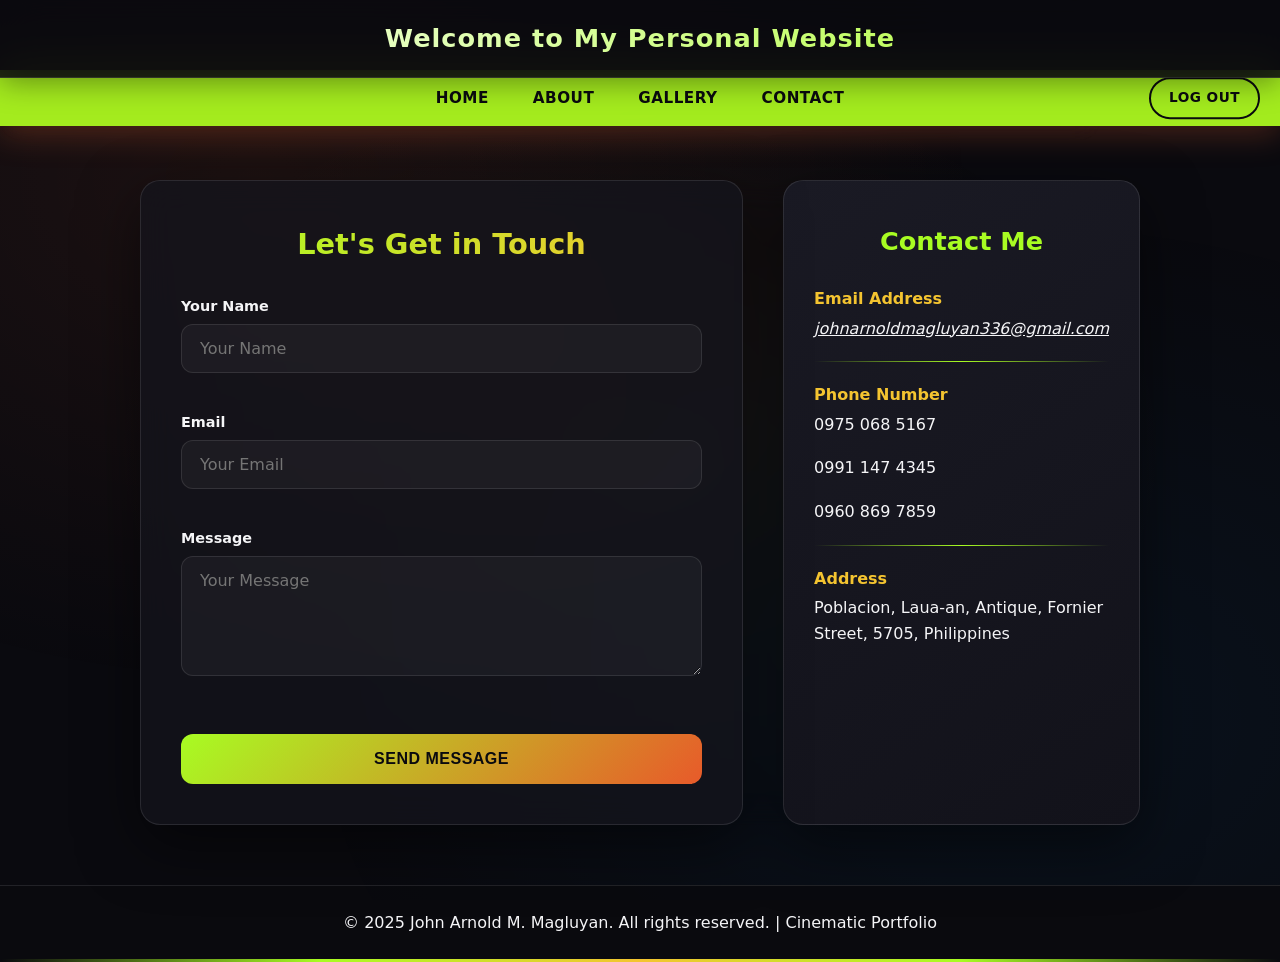
<file: contact.html>
<!DOCTYPE html>
<html lang="en">
<head>
    <meta charset="UTF-8">
    <meta name="viewport" content="width=device-width, initial-scale=1.0">
    <title>Contact | Cinematic Portfolio</title>
    <link rel="stylesheet" href="style.css">
</head>
<body class="contact-background">
    <header>
        <h1>Welcome to My Personal Website</h1>
    </header>

    <nav>
        <ul>
            <li><a href="index.html">HOME</a></li>
            <li class="dropdown">
                <a href="#" class="dropbtn">ABOUT</a>
                <div class="dropdown-content">
                    <a href="skills.html">Skills I'm Developing</a>
                    <a href="goals.html">My Goals as a Student</a>
                    <a href="funfacts.html">Fun Facts About Me</a>
                </div>
            </li>
            <li><a href="gallery.html">GALLERY</a></li>
            <li><a href="contact.html">CONTACT</a></li>
            <a href="javascript:void(0);" class="logout-button" onclick="confirmLogout()">LOG OUT</a>
        </ul>
    </nav>

    <section id="section2"></section>

    <section id="contact">
        <div class="contact-content">
            <form id="contactForm" class="contact-form">
                <h2>Let's Get in Touch</h2>

                <label for="name">Your Name</label>
                <input type="text" id="name" name="name" placeholder="Your Name">
                <span class="error" id="nameError"></span>

                <label for="email">Email</label>
                <input type="email" id="email" name="email" placeholder="Your Email">
                <span class="error" id="emailError"></span>

                <label for="message">Message</label>
                <textarea id="message" name="message" placeholder="Your Message"></textarea>
                <span class="error" id="messageError"></span>

                <button type="submit"><strong>SEND MESSAGE</strong></button>
            </form>

            <div class="contact-details">
                <h3>Contact Me</h3>
                <p><strong>Email Address</strong><i><u>johnarnoldmagluyan336@gmail.com</u></i></p>
                <hr>
                <p><strong>Phone Number</strong>0975 068 5167</p>
                <p>0991 147 4345</p>
                <p>0960 869 7859</p>
                <hr>
                <p><strong>Address</strong>Poblacion, Laua-an, Antique, Fornier Street, 5705, Philippines</p>
            </div>
        </div>
    </section>

    <footer>
        <p>&copy; 2025 John Arnold M. Magluyan. All rights reserved. | Cinematic Portfolio</p>
    </footer>
    <div class="footer-divider"></div>

    <script>
        const form = document.getElementById('contactForm');
        const nameInput = document.getElementById('name');
        const emailInput = document.getElementById('email');
        const messageInput = document.getElementById('message');

        form.addEventListener('submit', function(event) {
            event.preventDefault();
            let isValid = true;

            document.querySelectorAll('.error').forEach(el => el.textContent = '');

            if (nameInput.value.trim() === '') {
                document.getElementById('nameError').textContent = 'Name is required';
                isValid = false;
            }

            if (emailInput.value.trim() === '') {
                document.getElementById('emailError').textContent = 'Email is required';
                isValid = false;
            } else if (!validateEmail(emailInput.value)) {
                document.getElementById('emailError').textContent = 'Please enter a valid email';
                isValid = false;
            }

            if (messageInput.value.trim() === '') {
                document.getElementById('messageError').textContent = 'Message is required';
                isValid = false;
            }

            if (isValid) {
                alert('Your message has been sent successfully!');
                form.reset();
            }
        });

        function validateEmail(email) {
            const re = /^[^\s@]+@[^\s@]+\.[^\s@]+$/;
            return re.test(String(email).toLowerCase());
        }

        function confirmLogout() {
            if (confirm("Are you sure you want to log out?")) {
                localStorage.removeItem('isLoggedIn');
                window.location.href = 'login.html';
            }
        }
    </script>
</body>
</html>
</file>
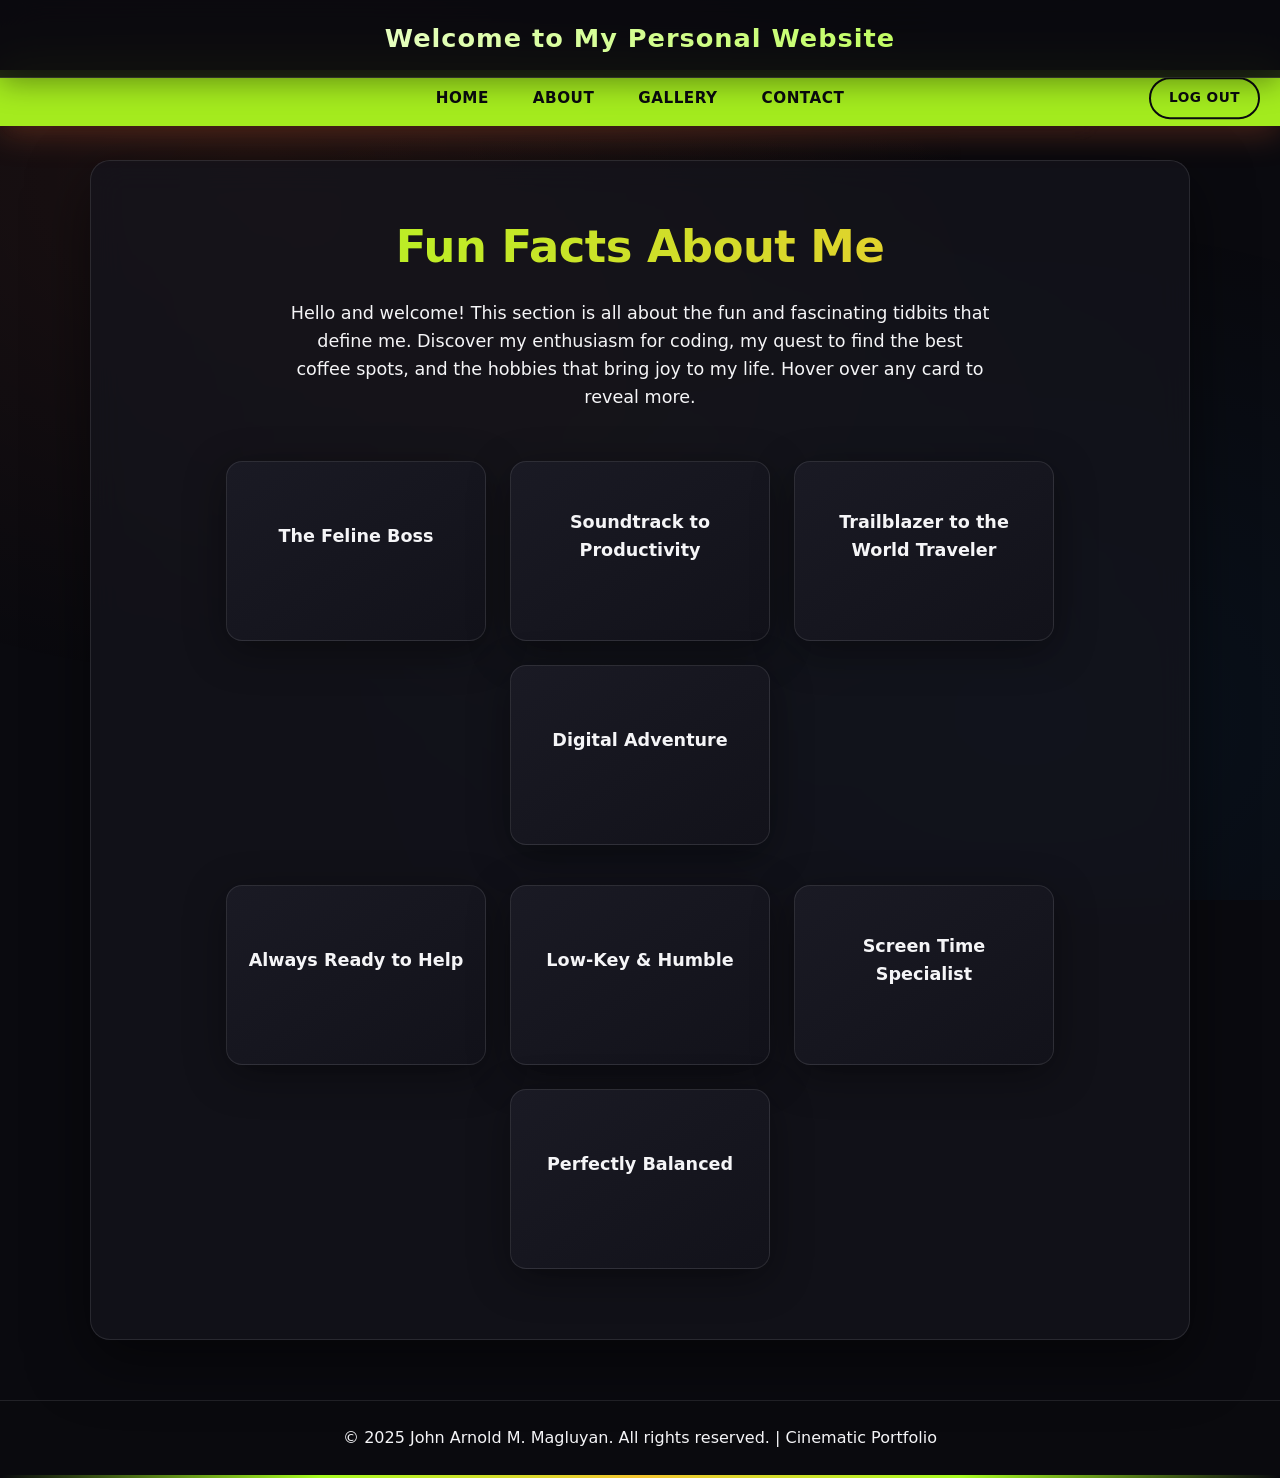
<file: funfacts.html>
<!DOCTYPE html>
<html lang="en">
<head>
    <meta charset="UTF-8">
    <meta name="viewport" content="width=device-width, initial-scale=1.0">
    <title>Fun Facts About Me | Cinematic Portfolio</title>
    <link rel="stylesheet" href="style.css">
</head>
<body>
    <header>
        <h1>Welcome to My Personal Website</h1>
    </header>

    <nav>
        <ul>
            <li><a href="index.html">HOME</a></li>
            <li class="dropdown">
                <a href="#" class="dropbtn">ABOUT</a>
                <div class="dropdown-content">
                    <a href="skills.html">Skills I'm Developing</a>
                    <a href="goals.html">My Goals as a Student</a>
                    <a href="funfacts.html">Fun Facts About Me</a>
                </div>
            </li>
            <li><a href="gallery.html">GALLERY</a></li>
            <li><a href="contact.html">CONTACT</a></li>
            <a href="javascript:void(0);" class="logout-button" onclick="confirmLogout()">LOG OUT</a>
        </ul>
    </nav>

    <section id="section2"></section>

    <section id="drop">
        <h2>Fun Facts About Me</h2>
        <p>Hello and welcome! This section is all about the fun and fascinating tidbits that define me. Discover my enthusiasm for coding, my quest to find the best coffee spots, and the hobbies that bring joy to my life. Hover over any card to reveal more.</p>

<div class="funfact-container">
            <div class="funfact-card">
                <div class="funfact-inner">
                    <div class="funfact-front"><p>The Feline Boss</p></div>
                    <div class="funfact-back"><p>As a devoted cat lover, my daily routine is always hapilly supervised by my furry feline companion at home.</p></div>
                </div>
            </div>
            <div class="funfact-card">
                <div class="funfact-inner">
                    <div class="funfact-front"><p>Soundtrack to Productivity</p></div>
                    <div class="funfact-back"><p>Whenever I am working or focusing on a task, I always have music playing in the background to power me through the day.</p></div>
                </div>
            </div>
            <div class="funfact-card">
                <div class="funfact-inner">
                    <div class="funfact-front"><p>Trailblazer to the World Traveler</p></div>
                    <div class="funfact-back"><p>Out in the real world, I love hitting hiking trails and am eagerly gearing up to pack my bags and explore new places as a traveler soon.</p></div>
                </div>
            </div>
            <div class="funfact-card">
                <div class="funfact-inner">
                    <div class="funfact-front"><p>Digital Adventure</p></div>
                    <div class="funfact-back"><p>When it is time to unwind and relax, I turn into a dedicated gamer, diving into my favorite online video games.</p></div>
                </div>
            </div>
        </div>

    <div class="funfact-container">
            <div class="funfact-card">
                <div class="funfact-inner">
                    <div class="funfact-front"><p>Always Ready to Help</p></div>
                    <div class="funfact-back"><p>I naturally take pride iin being reliable and convenient whenever anyone around me needs a helping hand.</p></div>
                </div>
            </div>
            <div class="funfact-card">
                <div class="funfact-inner">
                    <div class="funfact-front"><p>Low-Key & Humble</p></div>
                    <div class="funfact-back"><p>Even while showing up for others, I stay low-key and humbly view myselft as just an option.</p></div>
                </div>
            </div>
            <div class="funfact-card">
                <div class="funfact-inner">
                    <div class="funfact-front"><p>Screen Time Specialist</p></div>
                    <div class="funfact-back"><p>My entertainment routine is packed with a love for watching movies, emotional K-dramas, and epic anime, which means i have completely mastered fast-paced subtitle.</p></div>
                </div>
            </div>
            <div class="funfact-card">
                <div class="funfact-inner">
                    <div class="funfact-front"><p>Perfectly Balanced</p></div>
                    <div class="funfact-back"><p>Behind my skinny frame is a unique personality independent mindset with knowing when to be dependent and lean on others when it counts.</p></div>
                </div>
            </div>
        </div>
    </section>

    <footer>
        <p>&copy; 2025 John Arnold M. Magluyan. All rights reserved. | Cinematic Portfolio</p>
    </footer>
    <div class="footer-divider"></div>

    <script>
        function confirmLogout() {
            if (confirm("Are you sure you want to log out?")) {
                localStorage.removeItem('isLoggedIn');
                window.location.href = 'login.html';
            }
        }
    </script>
</body>
</html>
</file>
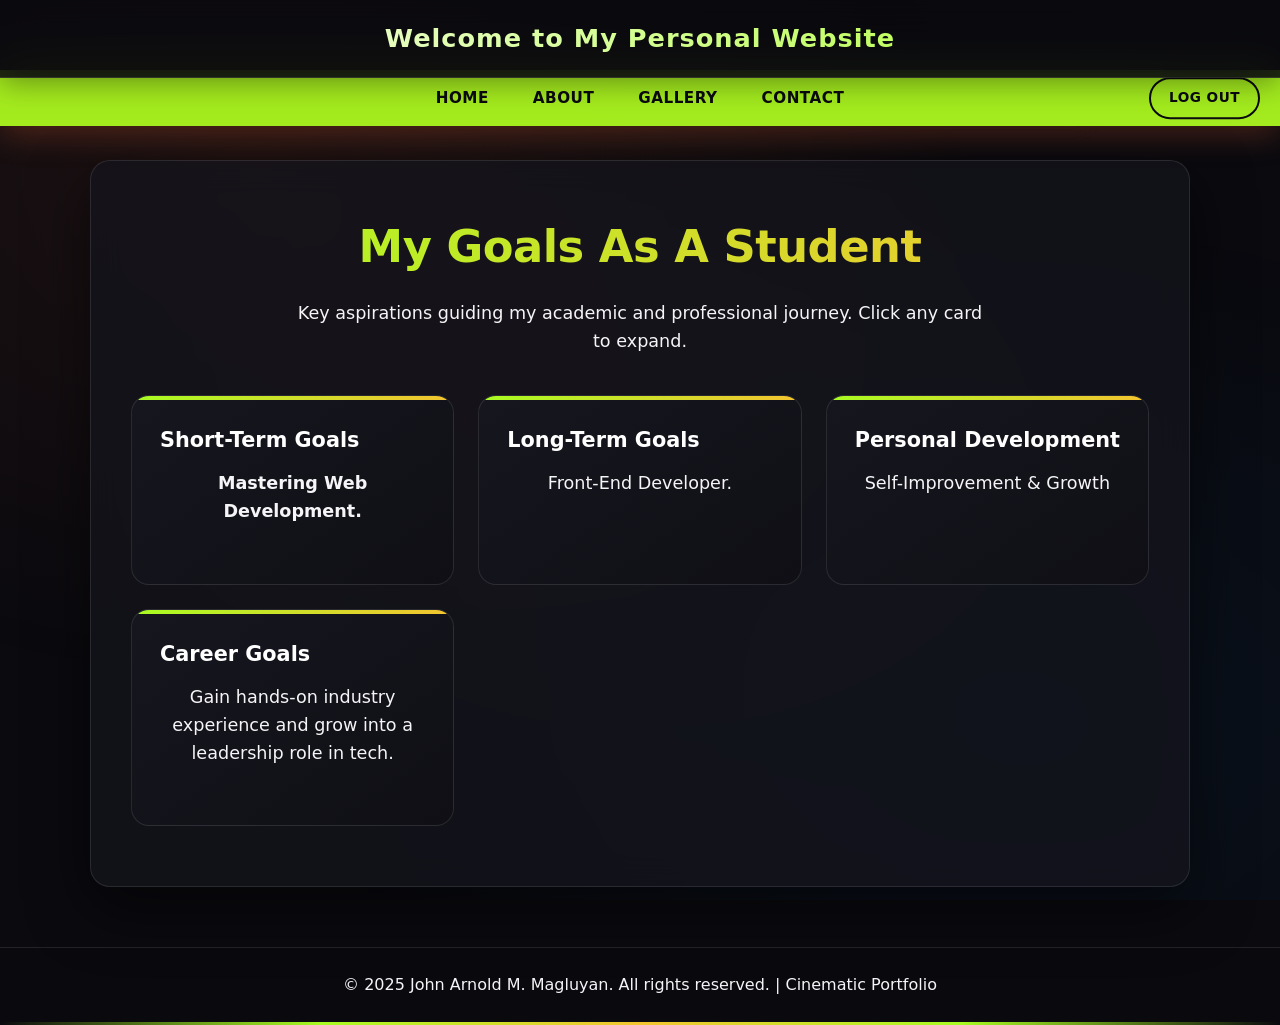
<file: goals.html>
<!DOCTYPE html>
<html lang="en">
<head>
    <meta charset="UTF-8">
    <meta name="viewport" content="width=device-width, initial-scale=1.0">
    <title>My Goals as a Student | Cinematic Portfolio</title>
    <link rel="stylesheet" href="style.css">
</head>
<body>
    <header>
        <h1>Welcome to My Personal Website</h1>
    </header>

    <nav>
        <ul>
            <li><a href="index.html">HOME</a></li>
            <li class="dropdown">
                <a href="#" class="dropbtn">ABOUT</a>
                <div class="dropdown-content">
                    <a href="skills.html">Skills I'm Developing</a>
                    <a href="goals.html">My Goals as a Student</a>
                    <a href="funfacts.html">Fun Facts About Me</a>
                </div>
            </li>
            <li><a href="gallery.html">GALLERY</a></li>
            <li><a href="contact.html">CONTACT</a></li>
            <a href="javascript:void(0);" class="logout-button" onclick="confirmLogout()">LOG OUT</a>
        </ul>
    </nav>

    <section id="section2"></section>

    <section id="drop">
        <h2>My Goals As A Student</h2>
        <p style="text-align: center;">Key aspirations guiding my academic and professional journey. Click any card to expand.</p>

        <div class="goal-grid">
            <div class="goal-card" onclick="toggleGoalDetails(1)">
                <div class="goal-header">Short-Term Goals</div>
                <p><strong>Mastering Web Development.</strong></p>
                <div class="goal-details" id="goal1-details">
                    <p>I am focusing on sharpening my HTML, CSS, JavaScript skills to build responsive, user-friendly web applications ans set a solid foundation for my future in tech.</p>
                </div>
            </div>

            <div class="goal-card" onclick="toggleGoalDetails(2)">
                <div class="goal-header">Long-Term Goals</div>
                <p>Front-End Developer.</p>
                <div class="goal-details" id="goal2-details">
                    <p>My long-term focus is to evolve into a skilled front-end developer, contributing to impactful web projects and delivering seamless user experiences.</p>
                </div>
            </div>

            <div class="goal-card" onclick="toggleGoalDetails(3)">
                <div class="goal-header">Personal Development</div>
                <p>Self-Improvement & Growth</p>
                <div class="goal-details" id="goal3-details">
                    <p>I strive to be a well-rounded individual bt improving my problem-solving abilities, communication skills, and resilience when facing new challenges.</p>
                </div>
            </div>

            <div class="goal-card" onclick="toggleGoalDetails(4)">
                <div class="goal-header">Career Goals</div>
                <p>Gain hands-on industry experience and grow into a leadership role in tech.</p>
                <div class="goal-details" id="goal4-details">
                    <p>I iam to guide teams, lead successful projects, and make strategic decisions by continuously building my leadership skills through real-world experience.</p>
                </div>
            </div>
        </div>
    </section>

    <footer>
        <p>&copy; 2025 John Arnold M. Magluyan. All rights reserved. | Cinematic Portfolio</p>
    </footer>
    <div class="footer-divider"></div>

    <script>
        function toggleGoalDetails(id) {
            const details = document.getElementById('goal' + id + '-details');
            details.classList.toggle('active');
        }

        function confirmLogout() {
            if (confirm("Are you sure you want to log out?")) {
                localStorage.removeItem('isLoggedIn');
                window.location.href = 'login.html';
            }
        }
    </script>
</body>
</html>
</file>
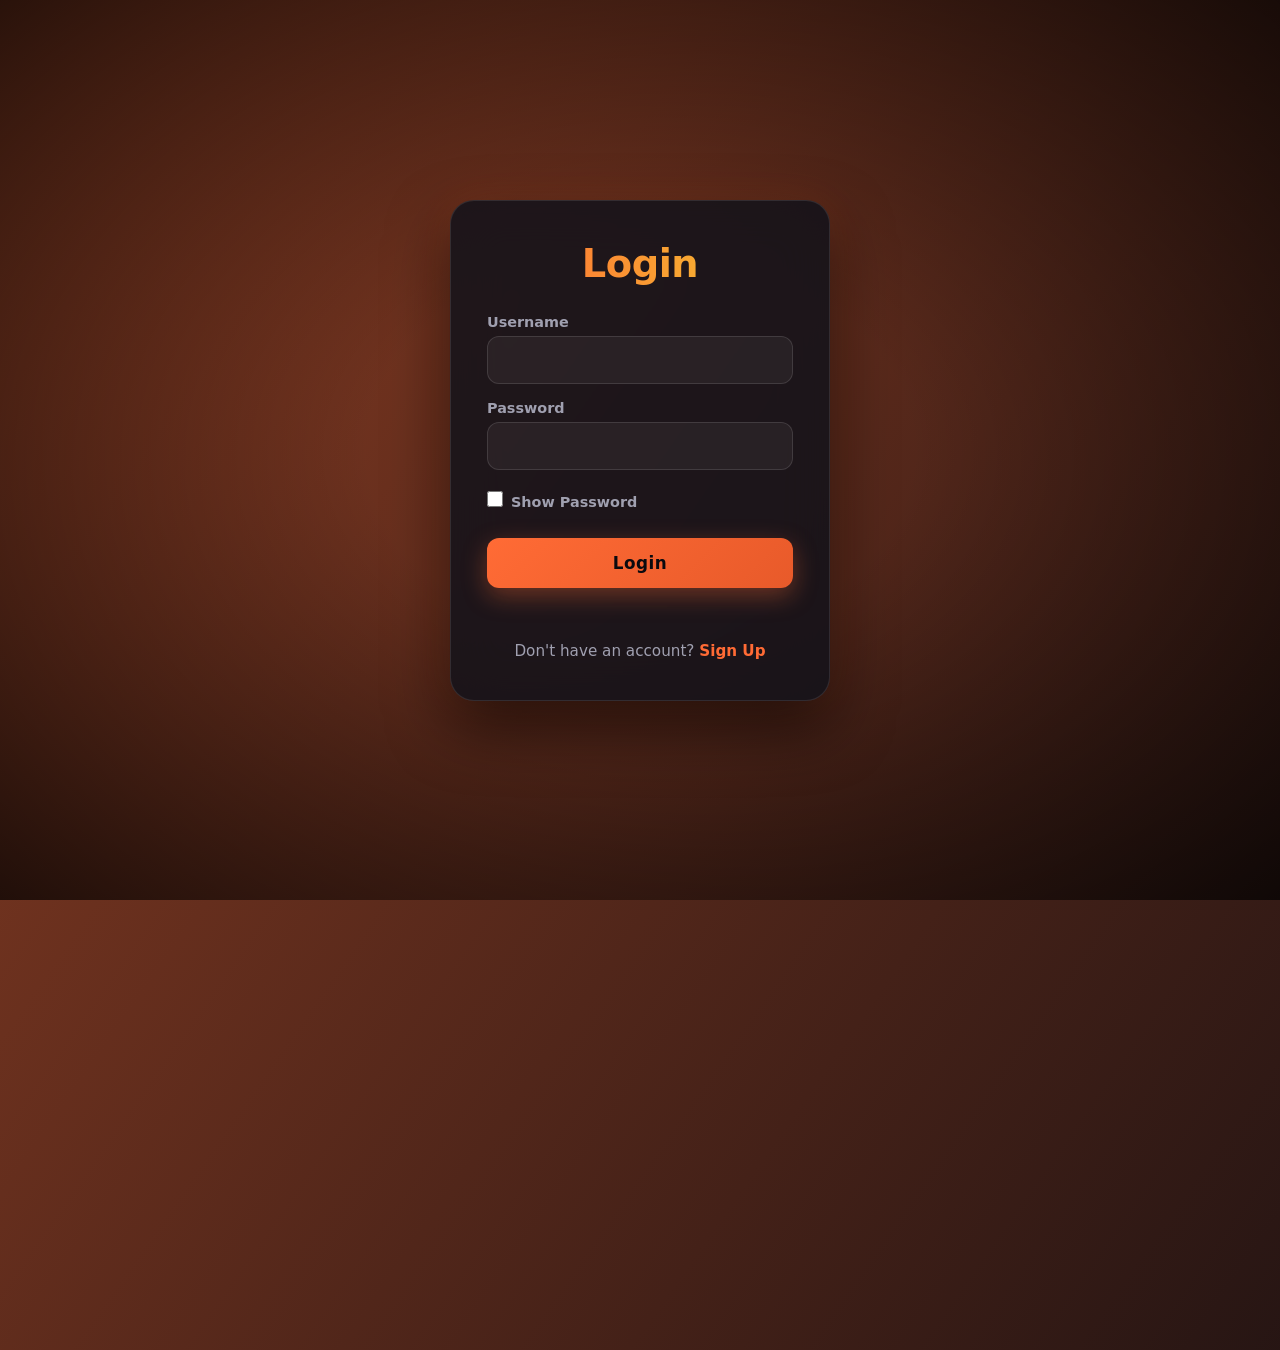
<file: login.html>
<!DOCTYPE html>
<html lang="en">
<head>
    <meta charset="UTF-8">
    <meta name="viewport" content="width=device-width, initial-scale=1.0">
    <title>Login & Sign Up | Cinematic Portfolio</title>
    <link rel="stylesheet" href="login_style.css">
</head>
<body>
    <div class="form-container">
        <h2 id="formTitle">Login</h2>
        <form id="authForm">
            <label for="username">Username</label>
            <input type="text" id="username" required autocomplete="username">

            <label for="password">Password</label>
            <input type="password" id="password" required autocomplete="current-password">

            <div class="show-password" id="showPasswordContainer">
                <input type="checkbox" id="showPassword" onclick="togglePasswordVisibility()">
                <label for="showPassword">Show Password</label>
            </div>

            <label for="confirmPassword" id="confirmPasswordLabel" style="display: none;">Confirm Password</label>
            <input type="password" id="confirmPassword" style="display: none;" autocomplete="new-password">

            <p id="passwordMatchMessage" style="display: none;"></p>

            <button type="button" onclick="handleSubmit()">Login</button>
            <p id="errorMessage"></p>

            <p id="toggleText">Don't have an account? <a href="#" onclick="toggleForm(); return false;">Sign Up</a></p>
        </form>
    </div>

    <script>
        let isLogin = true;

        function toggleForm() {
            const formTitle = document.getElementById('formTitle');
            const confirmPassword = document.getElementById('confirmPassword');
            const confirmPasswordLabel = document.getElementById('confirmPasswordLabel');
            const submitButton = document.querySelector('button');
            const toggleText = document.getElementById('toggleText');
            const showPasswordContainer = document.getElementById('showPasswordContainer');
            const matchMsg = document.getElementById('passwordMatchMessage');

            document.getElementById('authForm').reset();
            document.getElementById('errorMessage').textContent = '';
            matchMsg.style.display = 'none';

            if (isLogin) {
                formTitle.textContent = 'Sign Up';
                confirmPassword.style.display = 'block';
                confirmPasswordLabel.style.display = 'block';
                submitButton.textContent = 'Sign Up';
                toggleText.innerHTML = 'Already have an account? <a href="#" onclick="toggleForm(); return false;">Login</a>';
                showPasswordContainer.style.visibility = 'hidden';
                isLogin = false;
            } else {
                formTitle.textContent = 'Login';
                confirmPassword.style.display = 'none';
                confirmPasswordLabel.style.display = 'none';
                submitButton.textContent = 'Login';
                toggleText.innerHTML = 'Don\'t have an account? <a href="#" onclick="toggleForm(); return false;">Sign Up</a>';
                showPasswordContainer.style.visibility = 'visible';
                isLogin = true;
            }
        }

        function handleSubmit() {
            const username = document.getElementById('username').value.trim();
            const password = document.getElementById('password').value;
            const errorMessage = document.getElementById('errorMessage');

            if (isLogin) {
                const storedUsername = localStorage.getItem('username');
                const storedPassword = localStorage.getItem('password');

                if (username === storedUsername && password === storedPassword) {
                    localStorage.setItem('isLoggedIn', 'true');
                    alert('Welcome back! Successfully logged in.');
                    window.location.href = 'index.html';
                } else {
                    errorMessage.textContent = 'Invalid username or password';
                }
            } else {
                const confirmPassword = document.getElementById('confirmPassword').value;
                if (password !== confirmPassword) {
                    errorMessage.textContent = 'Passwords do not match';
                } else if (username && password) {
                    localStorage.setItem('username', username);
                    localStorage.setItem('password', password);
                    localStorage.setItem('isLoggedIn', 'true');
                    alert('Account created successfully! You can now log in.');
                    document.getElementById('authForm').reset();
                    toggleForm();
                } else {
                    errorMessage.textContent = 'Please fill out all fields';
                }
            }
        }

        function togglePasswordVisibility() {
            const passwordField = document.getElementById('password');
            passwordField.type = passwordField.type === 'password' ? 'text' : 'password';
        }

        document.getElementById('confirmPassword').addEventListener('input', checkPasswordMatch);

        function checkPasswordMatch() {
            const password = document.getElementById('password').value;
            const confirmPassword = document.getElementById('confirmPassword').value;
            const message = document.getElementById('passwordMatchMessage');

            if (confirmPassword === '') {
                message.style.display = 'none';
            } else if (confirmPassword === password) {
                message.textContent = '✓ Passwords match';
                message.style.color = '#4ade80';
                message.style.display = 'block';
            } else {
                message.textContent = '✗ Passwords do not match';
                message.style.color = '#ff6b35';
                message.style.display = 'block';
            }
        }

        document.getElementById('authForm').addEventListener('keypress', function(e) {
            if (e.key === 'Enter') {
                e.preventDefault();
                handleSubmit();
            }
        });
    </script>
</body>
</html>
</file>
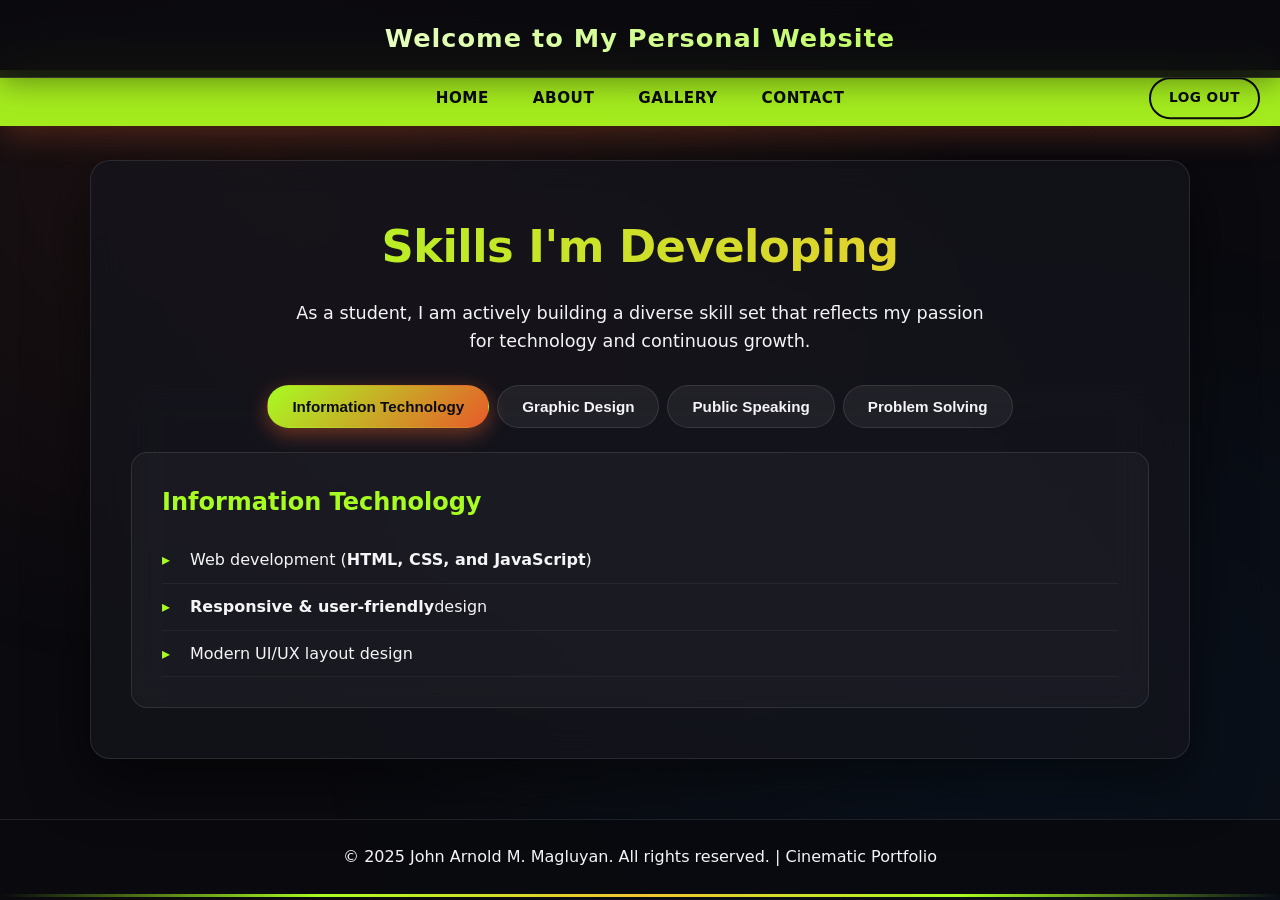
<file: skills.html>
<!DOCTYPE html>
<html lang="en">
<head>
    <meta charset="UTF-8">
    <meta name="viewport" content="width=device-width, initial-scale=1.0">
    <title>Skills I'm Developing | Cinematic Portfolio</title>
    <link rel="stylesheet" href="style.css">
</head>
<body>
    <header>
        <h1>Welcome to My Personal Website</h1>
    </header>

    <nav>
        <ul>
            <li><a href="index.html">HOME</a></li>
            <li class="dropdown">
                <a href="#" class="dropbtn">ABOUT</a>
                <div class="dropdown-content">
                    <a href="skills.html">Skills I'm Developing</a>
                    <a href="goals.html">My Goals as a Student</a>
                    <a href="funfacts.html">Fun Facts About Me</a>
                </div>
            </li>
            <li><a href="gallery.html">GALLERY</a></li>
            <li><a href="contact.html">CONTACT</a></li>
            <a href="javascript:void(0);" class="logout-button" onclick="confirmLogout()">LOG OUT</a>
        </ul>
    </nav>

    <section id="section2"></section>

    <section id="drop">
        <h2>Skills I'm Developing</h2>
        <p>As a student, I am actively building a diverse skill set that reflects my passion for technology and continuous growth.</p>

        <section id="skills">
            <div class="tab">
                <button class="tablinks" onclick="openTab(event, 'IT')">Information Technology</button>
                <button class="tablinks" onclick="openTab(event, 'GraphicDesign')">Graphic Design</button>
                <button class="tablinks" onclick="openTab(event, 'PublicSpeaking')">Public Speaking</button>
                <button class="tablinks" onclick="openTab(event, 'ProblemSolving')">Problem Solving</button>
            </div>

            <div id="IT" class="tabcontent">
                <h3>Information Technology</h3>
                <ul>
                    <li>Web development (<strong>HTML, CSS, and JavaScript</strong>)</li>
                    <li><strong>Responsive & user-friendly</strong>design</li>
                    <li>Modern UI/UX layout design</li>
                </ul>
            </div>

            <div id="GraphicDesign" class="tabcontent" style="display:none;">
                <h3>Graphic Design</h3>
                <ul>
                    <li><strong>UI/UX</strong> layout and website visual design</li>
                    <li>Creating modern graphics and visual assets</li>
                    <li>Designing clean and engaging visual layouts</li>
                </ul>
            </div>

            <div id="PublicSpeaking" class="tabcontent" style="display:none;">
                <h3>Public Speaking</h3>
                <ul>
                    <li>Presenting idea clear and confident</li>
                    <li>Communicate effective with teams and audience</li>
                    <li>Sharong technical concepts in simple terms</li>
                </ul>
            </div>

            <div id="ProblemSolving" class="tabcontent" style="display:none;">
                <h3>Problem Solving and Critical Thinking</h3>
                <ul>
                    <li>Debugging and troubleshooting code</li>
                    <li>Finding efficient logical solutions</li>
                    <li>Adapting quickly to new technical challenge</li>
                </ul>
            </div>
        </section>
    </section>

    <footer>
        <p>&copy; 2025 John Arnold M. Magluyan. All rights reserved. | Cinematic Portfolio</p>
    </footer>
    <div class="footer-divider"></div>

    <script>
        function openTab(evt, tabName) {
            const tabcontents = document.getElementsByClassName("tabcontent");
            for (let i = 0; i < tabcontents.length; i++) {
                tabcontents[i].style.display = "none";
            }

            const tablinks = document.getElementsByClassName("tablinks");
            for (let i = 0; i < tablinks.length; i++) {
                tablinks[i].classList.remove("active");
            }

            document.getElementById(tabName).style.display = "block";
            evt.currentTarget.classList.add("active");
        }

        document.addEventListener("DOMContentLoaded", function() {
            document.querySelector('.tablinks').click();
        });

        function confirmLogout() {
            if (confirm("Are you sure you want to log out?")) {
                localStorage.removeItem('isLoggedIn');
                window.location.href = 'login.html';
            }
        }
    </script>
</body>
</html>
</file>
<file: style.css>
/* ============================================
   CINEMATIC PERSONAL WEBSITE - SHARED STYLES
   Dark cinematic theme with glassmorphism
   ============================================ */

:root {
    --bg-deep: #0a0a0f;
    --bg-card: rgba(20, 20, 28, 0.75);
    --bg-glass: rgba(255, 255, 255, 0.05);
    --accent: #a8fc22;
    --accent-hover: #a4fa34;
    --accent-glow: rgba(255, 107, 53, 0.4);
    --gold: #f4c430;
    --text-primary: #f5f5f7;
    --text-secondary: #f5f5f7;
    --header-bg: rgba(10, 10, 15, 0.85);
    --nav-bg: rgba(172, 248, 32, 0.95);
    --border-glass: rgba(255, 255, 255, 0.1);
    --shadow-cinematic: 0 20px 60px rgba(0, 0, 0, 0.5);
    --transition: all 0.4s cubic-bezier(0.25, 0.46, 0.45, 0.94);
}

* {
    margin: 0;
    padding: 0;
    box-sizing: border-box;
}

body {
    font-family: 'Segoe UI', system-ui, -apple-system, sans-serif;
    background: var(--bg-deep);
    color: var(--text-primary);
    line-height: 1.6;
    overflow-x: hidden;
    min-height: 100vh;
}

/* Animated cinematic background */
body::before {
    content: '';
    position: fixed;
    inset: 0;
    background: 
        radial-gradient(ellipse at 20% 20%, rgba(255, 107, 53, 0.08) 0%, transparent 50%),
        radial-gradient(ellipse at 80% 80%, rgba(0, 150, 255, 0.06) 0%, transparent 50%),
        radial-gradient(ellipse at 50% 50%, rgba(244, 196, 48, 0.04) 0%, transparent 60%);
    z-index: -1;
    pointer-events: none;
}

/* ========== HEADER ========== */
header {
    background: var(--header-bg);
    backdrop-filter: blur(20px);
    -webkit-backdrop-filter: blur(20px);
    color: var(--text-primary);
    padding: 18px 20px;
    text-align: center;
    position: fixed;
    top: 0;
    left: 0;
    width: 100%;
    z-index: 1000;
    border-bottom: 1px solid var(--border-glass);
    box-shadow: 0 4px 30px rgba(0, 0, 0, 0.4);
}

header h1 {
    font-size: 1.6rem;
    font-weight: 600;
    letter-spacing: 1px;
    background: linear-gradient(90deg, #fff, var(--accent));
    -webkit-background-clip: text;
    -webkit-text-fill-color: transparent;
    background-clip: text;
}

/* ========== NAVIGATION ========== */
nav {
    position: fixed;
    top: 70px;
    left: 0;
    width: 100%;
    z-index: 999;
    background: var(--nav-bg);
    box-shadow: 0 8px 32px rgba(255, 107, 53, 0.25);
}

nav ul {
    list-style: none;
    display: flex;
    justify-content: center;
    align-items: center;
    margin: 0;
    padding: 0;
    flex-wrap: wrap;
}

nav ul li {
    position: relative;
}

nav ul li a,
.logout-button {
    text-decoration: none;
    color: #0a0a0f;
    font-weight: 700;
    font-size: 0.95rem;
    letter-spacing: 0.5px;
    padding: 16px 22px;
    display: block;
    transition: var(--transition);
    text-transform: uppercase;
}

nav ul li a:hover,
.logout-button:hover {
    background: rgba(255, 255, 255, 0.95);
    color: var(--accent);
}

/* Dropdown */
.dropdown-content {
    display: none;
    position: absolute;
    top: 100%;
    left: 0;
    background: rgba(20, 20, 28, 0.95);
    backdrop-filter: blur(16px);
    min-width: 220px;
    box-shadow: var(--shadow-cinematic);
    border: 1px solid var(--border-glass);
    border-radius: 0 0 12px 12px;
    overflow: hidden;
    z-index: 1001;
}

.dropdown:hover .dropdown-content {
    display: block;
    animation: fadeSlideDown 0.3s ease;
}

@keyframes fadeSlideDown {
    from { opacity: 0; transform: translateY(-10px); }
    to { opacity: 1; transform: translateY(0); }
}

.dropdown-content a {
    color: var(--text-primary) !important;
    padding: 14px 20px;
    font-size: 0.9rem;
    border-bottom: 1px solid var(--border-glass);
}

.dropdown-content a:hover {
    background: var(--accent) !important;
    color: #0a0a0f !important;
}

.dropdown:hover .dropbtn {
    background: rgba(255, 255, 255, 0.95);
    color: var(--accent);
}

.logout-button {
    position: absolute;
    right: 20px;
    top: 50%;
    transform: translateY(-50%);
    background: transparent;
    border: 2px solid #0a0a0f;
    border-radius: 30px;
    padding: 8px 18px !important;
    font-size: 0.85rem !important;
}

.logout-button:hover {
    background: #0a0a0f !important;
    color: var(--accent) !important;
    border-color: var(--accent);
}

/* ========== SECTIONS ========== */
section {
    padding: 50px 40px;
    margin: 40px auto;
    max-width: 1100px;
    background: var(--bg-card);
    backdrop-filter: blur(16px);
    border-radius: 20px;
    border: 1px solid var(--border-glass);
    box-shadow: var(--shadow-cinematic);
}

#section2 {
    height: 140px;
    margin: 0;
    padding: 0;
    background: transparent;
    border: none;
    box-shadow: none;
}

#drop {
    margin-top: 20px;
}

#drop h2 {
    text-align: center;
    font-size: 2.8rem;
    font-weight: 700;
    margin-bottom: 16px;
    background: linear-gradient(90deg, var(--accent), var(--gold));
    -webkit-background-clip: text;
    -webkit-text-fill-color: transparent;
    background-clip: text;
    letter-spacing: -0.5px;
}

#drop p {
    text-align: center;
    color: var(--text-secondary);
    max-width: 700px;
    margin: 0 auto 30px;
    font-size: 1.1rem;
}

/* ========== SLIDER ========== */
.slider {
    width: 100%;
    position: relative;
    overflow: hidden;
    height: 65vh;
    min-height: 420px;
    max-height: 680px;
}

.slides {
    display: flex;
    height: 100%;
    transition: transform 0.8s cubic-bezier(0.25, 0.46, 0.45, 0.94);
}

.slide {
    min-width: 100%;
    position: relative;
    overflow: hidden;
}

.slides img {
    width: 100%;
    height: 100%;
    object-fit: cover;
    display: block;
    transition: transform 8s ease;
}

.slide:hover img {
    transform: scale(1.08);
}

.text-overlay {
    position: absolute;
    inset: 0;
    display: flex;
    align-items: center;
    justify-content: center;
    background: linear-gradient(to top, rgba(10,10,15,0.7) 0%, transparent 60%);
}

.text-overlay h1 {
    font-size: clamp(2rem, 5vw, 3.5rem);
    font-weight: 800;
    color: #fff;
    text-shadow: 0 4px 30px rgba(0,0,0,0.6);
    letter-spacing: 2px;
    text-align: center;
    padding: 0 20px;
    animation: textFadeIn 1.2s ease;
}

@keyframes textFadeIn {
    from { opacity: 0; transform: translateY(30px); }
    to { opacity: 1; transform: translateY(0); }
}

/* ========== FUNFACT FLIP CARDS ========== */
.funfact-container {
    display: flex;
    flex-wrap: wrap;
    gap: 24px;
    justify-content: center;
    padding: 20px 0;
}

.funfact-card {
    width: 260px;
    height: 180px;
    perspective: 1200px;
}

.funfact-inner {
    width: 100%;
    height: 100%;
    position: relative;
    transition: transform 0.7s cubic-bezier(0.4, 0.2, 0.2, 1);
    transform-style: preserve-3d;
}

.funfact-card:hover .funfact-inner {
    transform: rotateY(180deg);
}

.funfact-front,
.funfact-back {
    position: absolute;
    width: 100%;
    height: 100%;
    backface-visibility: hidden;
    display: flex;
    align-items: center;
    justify-content: center;
    border-radius: 16px;
    padding: 20px;
    text-align: center;
    font-size: 1.25rem;
    font-weight: 600;
    box-shadow: 0 10px 40px rgba(0,0,0,0.4);
}

.funfact-front {
    background: linear-gradient(145deg, #1a1a24, #12121a);
    border: 1px solid var(--border-glass);
    color: var(--text-primary);
}

.funfact-back {
    background: linear-gradient(145deg, var(--accent), #e85a2a);
    color: #0a0a0f;
    transform: rotateY(180deg);
}

/* ========== SEE MORE BUTTON ========== */
.see-more-container {
    text-align: center;
    margin-top: 30px;
}

.see-more-button {
    display: inline-block;
    padding: 14px 36px;
    background: linear-gradient(135deg, var(--accent), #e85a2a);
    color: #0a0a0f;
    text-decoration: none;
    border-radius: 50px;
    font-weight: 700;
    font-size: 1rem;
    letter-spacing: 0.5px;
    transition: var(--transition);
    box-shadow: 0 8px 25px var(--accent-glow);
}

.see-more-button:hover {
    transform: translateY(-3px);
    box-shadow: 0 12px 35px var(--accent-glow);
    background: linear-gradient(135deg, var(--accent-hover), var(--accent));
}

/* ========== ABOUT / QUOTE SECTION ========== */
.container {
    display: flex;
    align-items: center;
    gap: 50px;
    max-width: 1100px;
    margin: 40px auto;
    padding: 50px;
    background: var(--bg-card);
    backdrop-filter: blur(16px);
    border-radius: 24px;
    border: 1px solid var(--border-glass);
    box-shadow: var(--shadow-cinematic);
    flex-wrap: wrap;
}

.image-section img {
    width: 320px;
    max-width: 100%;
    border-radius: 16px;
    box-shadow: 0 15px 40px rgba(0,0,0,0.5);
    transition: var(--transition);
}

.image-section img:hover {
    transform: scale(1.03);
    box-shadow: 0 20px 50px rgba(255,107,53,0.25);
}

.quote-section {
    flex: 1;
    min-width: 280px;
}

.quote-section h1 {
    font-size: 2.4rem;
    margin-bottom: 16px;
    background: linear-gradient(90deg, #fff, var(--accent));
    -webkit-background-clip: text;
    -webkit-text-fill-color: transparent;
    background-clip: text;
}

.quote-section p {
    color: var(--text-secondary);
    font-size: 1.05rem;
    margin-bottom: 24px;
    line-height: 1.7;
}

.quote-section blockquote {
    font-style: italic;
    font-size: 1.2rem;
    color: var(--gold);
    padding: 24px 30px;
    border-left: 4px solid var(--accent);
    background: rgba(255,107,53,0.08);
    border-radius: 0 12px 12px 0;
    margin: 0;
}

/* ========== SKILLS TABS ========== */
#skills {
    background: transparent;
    box-shadow: none;
    border: none;
    padding: 0;
    margin: 0;
}

.tab {
    display: flex;
    flex-wrap: wrap;
    gap: 8px;
    margin-bottom: 24px;
    justify-content: center;
}

.tab button {
    background: rgba(255,255,255,0.06);
    border: 1px solid var(--border-glass);
    color: var(--text-primary);
    padding: 12px 24px;
    border-radius: 50px;
    cursor: pointer;
    font-size: 0.95rem;
    font-weight: 600;
    transition: var(--transition);
}

.tab button:hover {
    background: rgba(255,107,53,0.2);
    border-color: var(--accent);
}

.tab button.active {
    background: linear-gradient(135deg, var(--accent), #e85a2a);
    color: #0a0a0f;
    border-color: transparent;
    box-shadow: 0 6px 20px var(--accent-glow);
}

.tabcontent {
    display: none;
    padding: 30px;
    background: rgba(255,255,255,0.03);
    border: 1px solid var(--border-glass);
    border-radius: 16px;
    animation: fadeIn 0.4s ease;
}

.tabcontent h3 {
    color: var(--accent);
    margin-bottom: 16px;
    font-size: 1.5rem;
}

.tabcontent ul {
    list-style: none;
    padding-left: 0;
}

.tabcontent li {
    padding: 10px 0 10px 28px;
    position: relative;
    color: var(--text-secondary);
    border-bottom: 1px solid rgba(255,255,255,0.05);
}

.tabcontent li::before {
    content: '▸';
    position: absolute;
    left: 0;
    color: var(--accent);
    font-weight: bold;
}

.tabcontent li strong {
    color: var(--text-primary);
}

@keyframes fadeIn {
    from { opacity: 0; transform: translateY(10px); }
    to { opacity: 1; transform: translateY(0); }
}

/* ========== GOALS CARDS ========== */
.goal-grid {
    display: grid;
    grid-template-columns: repeat(auto-fit, minmax(280px, 1fr));
    gap: 24px;
    padding: 10px 0;
}

.goal-card {
    background: linear-gradient(145deg, #16161f, #0f0f15);
    border-radius: 18px;
    padding: 28px;
    border: 1px solid var(--border-glass);
    cursor: pointer;
    transition: var(--transition);
    position: relative;
    overflow: hidden;
}

.goal-card::before {
    content: '';
    position: absolute;
    top: 0;
    left: 0;
    width: 100%;
    height: 4px;
    background: linear-gradient(90deg, var(--accent), var(--gold));
}

.goal-card:hover {
    transform: translateY(-8px);
    box-shadow: 0 20px 50px rgba(0,0,0,0.5), 0 0 30px var(--accent-glow);
    border-color: rgba(255,107,53,0.3);
}

.goal-header {
    font-size: 1.3rem;
    font-weight: 700;
    margin-bottom: 12px;
    color: #fff;
}

.goal-card > p {
    color: var(--text-secondary);
    font-size: 0.95rem;
}

.goal-details {
    display: none;
    margin-top: 16px;
    padding-top: 16px;
    border-top: 1px solid var(--border-glass);
    color: var(--text-secondary);
    font-size: 0.95rem;
    line-height: 1.6;
}

.goal-details.active {
    display: block;
    animation: fadeIn 0.35s ease;
}

/* ========== GALLERY ========== */
#gallery h2 {
    text-align: center;
    font-size: 2.8rem;
    margin-bottom: 12px;
    background: linear-gradient(90deg, var(--accent), var(--gold));
    -webkit-background-clip: text;
    -webkit-text-fill-color: transparent;
    background-clip: text;
}

.gallery {
    display: grid;
    grid-template-columns: repeat(auto-fill, minmax(280px, 1fr));
    gap: 24px;
    padding: 20px 0;
}

.gallery-item {
    text-align: center;
}

.gallery img {
    width: 100%;
    height: 220px;
    object-fit: cover;
    border-radius: 14px;
    cursor: pointer;
    transition: var(--transition);
    border: 1px solid var(--border-glass);
}

.gallery img:hover {
    transform: scale(1.04);
    box-shadow: 0 15px 40px rgba(255,107,53,0.3);
}

.image-description {
    margin-top: 10px;
    color: var(--text-secondary);
    font-size: 0.95rem;
}

/* Lightbox */
.lightbox {
    display: none;
    position: fixed;
    inset: 0;
    z-index: 2000;
    background: rgba(0,0,0,0.92);
    backdrop-filter: blur(8px);
}

.lightbox-content {
    display: block;
    max-width: 85%;
    max-height: 80%;
    margin: 5% auto 0;
    border-radius: 12px;
    box-shadow: 0 20px 60px rgba(0,0,0,0.8);
}

.close {
    position: absolute;
    top: 25px;
    right: 40px;
    color: #fff;
    font-size: 42px;
    font-weight: 300;
    cursor: pointer;
    z-index: 2001;
    transition: color 0.3s;
}

.close:hover {
    color: var(--accent);
}

.prev, .next {
    cursor: pointer;
    position: absolute;
    top: 50%;
    transform: translateY(-50%);
    padding: 18px 22px;
    color: #fff;
    font-size: 28px;
    font-weight: bold;
    user-select: none;
    background: rgba(0,0,0,0.4);
    border-radius: 8px;
    transition: var(--transition);
    z-index: 2001;
}

.prev { left: 30px; }
.next { right: 30px; }

.prev:hover, .next:hover {
    background: var(--accent);
    color: #0a0a0f;
}

/* ========== CONTACT ========== */
.contact-background {
    background: var(--bg-deep);
}

#contact {
    display: flex;
    justify-content: center;
    max-width: 1000px;
    margin: 40px auto;
    padding: 0;
    background: transparent;
    border: none;
    box-shadow: none;
}

.contact-content {
    display: flex;
    gap: 40px;
    width: 100%;
    flex-wrap: wrap;
}

.contact-form {
    flex: 1;
    min-width: 300px;
    background: var(--bg-card);
    backdrop-filter: blur(16px);
    padding: 40px;
    border-radius: 20px;
    border: 1px solid var(--border-glass);
    box-shadow: var(--shadow-cinematic);
}

.contact-form h2 {
    text-align: center;
    font-size: 1.8rem;
    margin-bottom: 28px;
    background: linear-gradient(90deg, var(--accent), var(--gold));
    -webkit-background-clip: text;
    -webkit-text-fill-color: transparent;
    background-clip: text;
}

.contact-form label {
    display: block;
    margin-bottom: 6px;
    font-weight: 600;
    color: var(--text-secondary);
    font-size: 0.9rem;
}

.contact-form input,
.contact-form textarea {
    width: 100%;
    padding: 14px 18px;
    margin-bottom: 8px;
    border-radius: 12px;
    border: 1px solid var(--border-glass);
    background: rgba(255,255,255,0.04);
    color: var(--text-primary);
    font-size: 1rem;
    font-family: inherit;
    transition: var(--transition);
}

.contact-form input:focus,
.contact-form textarea:focus {
    outline: none;
    border-color: var(--accent);
    box-shadow: 0 0 0 3px var(--accent-glow);
}

.contact-form textarea {
    min-height: 120px;
    resize: vertical;
}

.contact-form button {
    width: 100%;
    padding: 16px;
    margin-top: 12px;
    background: linear-gradient(135deg, var(--accent), #e85a2a);
    color: #0a0a0f;
    border: none;
    border-radius: 12px;
    font-size: 1rem;
    font-weight: 700;
    cursor: pointer;
    transition: var(--transition);
    letter-spacing: 0.5px;
}

.contact-form button:hover {
    transform: translateY(-2px);
    box-shadow: 0 10px 30px var(--accent-glow);
}

.error {
    color: var(--accent);
    font-size: 0.85rem;
    display: block;
    margin-bottom: 12px;
    min-height: 18px;
}

.contact-details {
    flex: 0 0 320px;
    background: linear-gradient(145deg, #1a1a24, #12121a);
    padding: 40px 30px;
    border-radius: 20px;
    border: 1px solid var(--border-glass);
    box-shadow: var(--shadow-cinematic);
    color: var(--text-primary);
}

.contact-details h3 {
    font-size: 1.6rem;
    margin-bottom: 24px;
    text-align: center;
    color: var(--accent);
}

.contact-details p {
    margin-bottom: 18px;
    font-size: 1rem;
    line-height: 1.6;
}

.contact-details strong {
    color: var(--gold);
    display: block;
    margin-bottom: 4px;
}

.contact-details hr {
    border: none;
    height: 1px;
    background: linear-gradient(90deg, transparent, var(--accent), transparent);
    margin: 20px 0;
}

/* ========== FOOTER ========== */
footer {
    background: rgba(10,10,15,0.9);
    color: var(--text-secondary);
    text-align: center;
    padding: 24px;
    margin-top: 60px;
    border-top: 1px solid var(--border-glass);
}

.footer-divider {
    height: 3px;
    background: linear-gradient(90deg, transparent, var(--accent), var(--gold), var(--accent), transparent);
    width: 100%;
}

/* ========== RESPONSIVE ========== */
@media (max-width: 768px) {
    header h1 { font-size: 1.2rem; }
    nav ul { flex-direction: column; }
    .logout-button {
        position: static;
        transform: none;
        margin: 8px auto;
        display: inline-block;
    }
    .slider { height: 45vh; }
    .container { flex-direction: column; text-align: center; }
    .contact-content { flex-direction: column; }
    .contact-details { flex: 1; }
    #drop h2 { font-size: 2rem; }
}
</file>
<file: login_style.css>
/* ============================================
   CINEMATIC LOGIN / SIGN UP PAGE
   ============================================ */

* {
    margin: 0;
    padding: 0;
    box-sizing: border-box;
}

body {
    font-family: 'Segoe UI', system-ui, -apple-system, sans-serif;
    display: flex;
    justify-content: center;
    align-items: center;
    min-height: 100vh;
    background: #0a0a0f;
    color: #f5f5f7;
    overflow: hidden;
    position: relative;
}

body::before {
    content: '';
    position: absolute;
    inset: -50%;
    background: linear-gradient(
        125deg,
        #ff6b35 0%,
        #0a0a0f 25%,
        #1a1a2e 50%,
        #ff6b35 75%,
        #0a0a0f 100%
    );
    background-size: 400% 400%;
    animation: cinematicGradient 18s ease infinite;
    opacity: 0.7;
    z-index: 0;
}

@keyframes cinematicGradient {
    0% { background-position: 0% 50%; }
    50% { background-position: 100% 50%; }
    100% { background-position: 0% 50%; }
}

body::after {
    content: '';
    position: absolute;
    inset: 0;
    background: radial-gradient(ellipse at center, transparent 30%, rgba(0,0,0,0.7) 100%);
    z-index: 0;
    pointer-events: none;
}

.form-container {
    width: 380px;
    padding: 40px 36px;
    background: rgba(18, 18, 26, 0.85);
    backdrop-filter: blur(24px);
    -webkit-backdrop-filter: blur(24px);
    border-radius: 24px;
    border: 1px solid rgba(255, 255, 255, 0.1);
    box-shadow: 
        0 25px 60px rgba(0, 0, 0, 0.6),
        0 0 40px rgba(255, 107, 53, 0.15);
    text-align: center;
    position: relative;
    z-index: 1;
    animation: formAppear 0.8s cubic-bezier(0.25, 0.46, 0.45, 0.94);
}

@keyframes formAppear {
    from {
        opacity: 0;
        transform: translateY(30px) scale(0.96);
    }
    to {
        opacity: 1;
        transform: translateY(0) scale(1);
    }
}

.form-container h2 {
    margin-bottom: 28px;
    font-size: 2.4rem;
    font-weight: 700;
    background: linear-gradient(90deg, #ff6b35, #f4c430);
    -webkit-background-clip: text;
    -webkit-text-fill-color: transparent;
    background-clip: text;
    letter-spacing: -0.5px;
}

label {
    display: block;
    text-align: left;
    margin: 12px 0 6px;
    color: #a0a0b0;
    font-size: 0.9rem;
    font-weight: 600;
}

input[type="text"],
input[type="password"] {
    width: 100%;
    padding: 14px 16px;
    margin-bottom: 4px;
    border: 1px solid rgba(255, 255, 255, 0.12);
    border-radius: 12px;
    background: rgba(255, 255, 255, 0.05);
    color: #f5f5f7;
    font-size: 1rem;
    outline: none;
    transition: all 0.3s ease;
}

/* Hide eye on Password field only during LOGIN */
body:not(.signup-mode) #password::-ms-reveal,
body:not(.signup-mode) #password::-ms-clear {
    display: none;
}

body:not(.signup-mode) #password::-webkit-credentials-auto-fill-button {
    visibility: hidden;
    pointer-events: none;
    position: absolute;
    right: 0;
}

/* When in Sign Up mode → eye stays visible on Password */

input[type="text"]:focus,
input[type="password"]:focus {
    border-color: #ff6b35;
    box-shadow: 0 0 0 3px rgba(255, 107, 53, 0.25);
    background: rgba(255, 255, 255, 0.08);
}

button {
    width: 100%;
    padding: 15px;
    margin-top: 18px;
    background: linear-gradient(135deg, #ff6b35, #e85a2a);
    color: #0a0a0f;
    border: none;
    border-radius: 12px;
    cursor: pointer;
    font-size: 1.05rem;
    font-weight: 700;
    font-family: inherit;
    letter-spacing: 0.5px;
    transition: all 0.35s ease;
    box-shadow: 0 8px 25px rgba(255, 107, 53, 0.35);
}

button:hover {
    transform: translateY(-2px);
    box-shadow: 0 12px 35px rgba(255, 107, 53, 0.5);
    background: linear-gradient(135deg, #ff8c5a, #ff6b35);
}

#errorMessage {
    color: #ff6b35;
    margin-top: 12px;
    font-size: 0.9rem;
    min-height: 20px;
}

.show-password {
    display: flex;
    align-items: center;
    margin: 8px 0 4px;
    font-size: 0.9rem;
    color: #a0a0b0;
}

.show-password input[type="checkbox"] {
    margin-right: 8px;
    accent-color: #ff6b35;
    width: 16px;
    height: 16px;
    cursor: pointer;
}

#toggleText {
    margin-top: 22px;
    font-size: 0.95rem;
    color: #a0a0b0;
}

#toggleText a {
    color: #ff6b35;
    text-decoration: none;
    font-weight: 600;
    transition: color 0.3s;
}

#toggleText a:hover {
    color: #f4c430;
}

#passwordMatchMessage {
    font-size: 0.85rem;
    margin-top: 4px;
    text-align: left;
}
</file>
